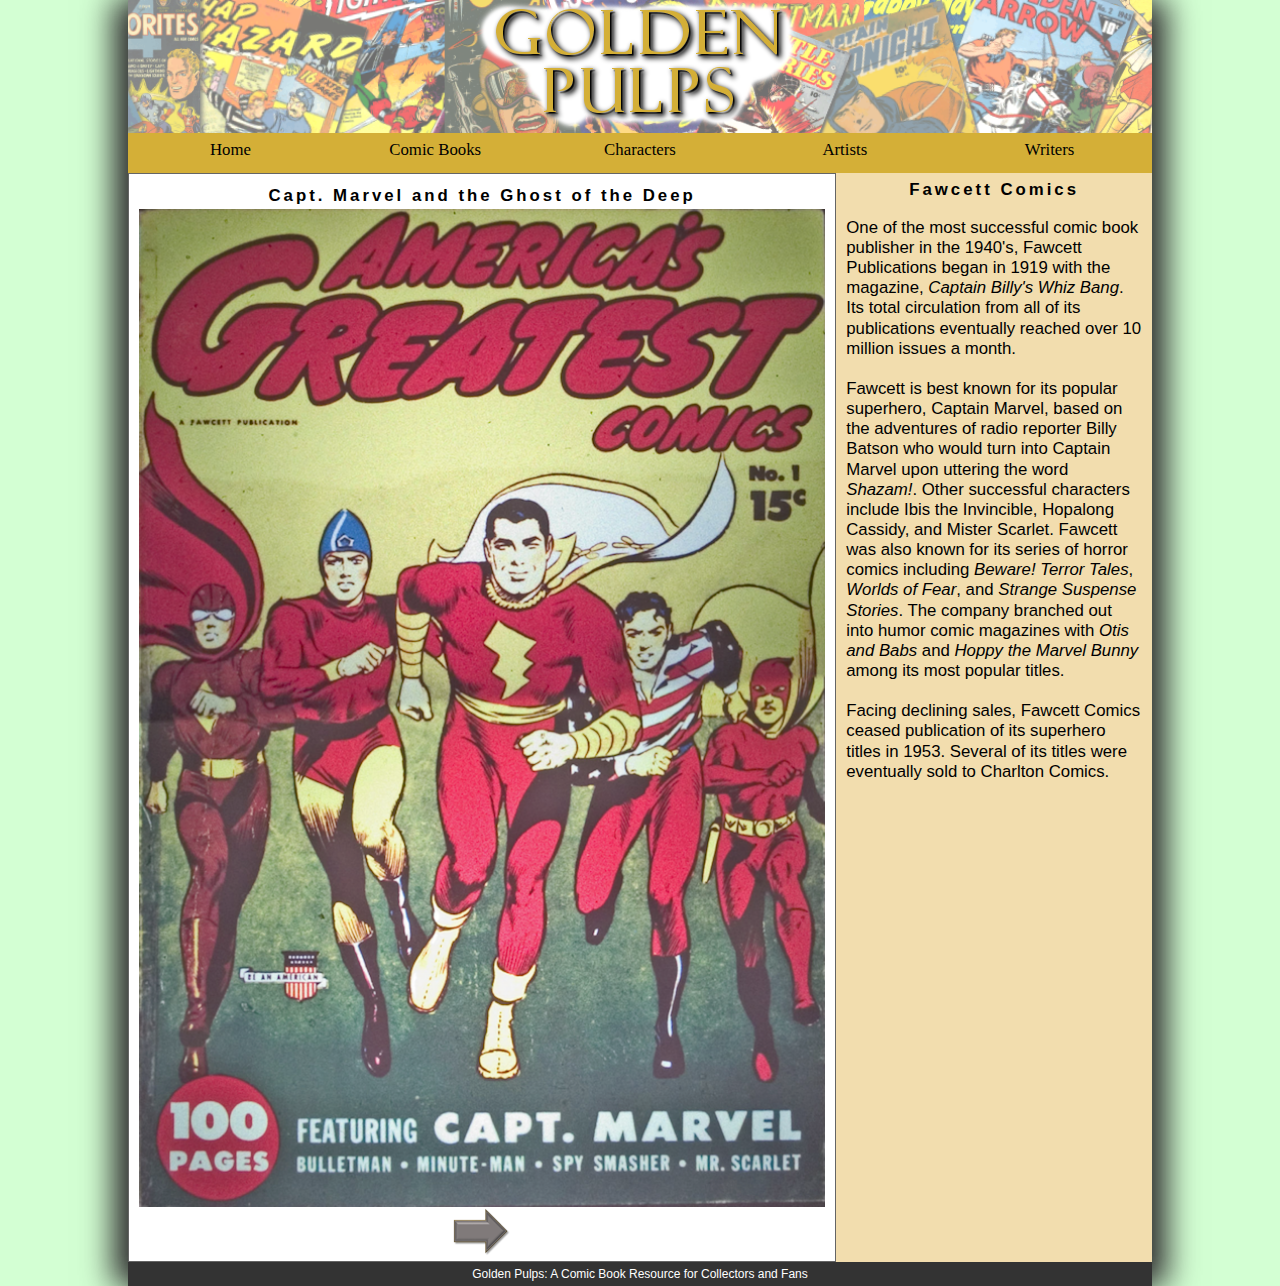
<file: index.html>
<!DOCTYPE html>
<html>
<head>
   <!--
          New Perspectives on HTML5 and CSS3, 7th Edition
          Tutorial 5
          Case Problem 1
          
          Ghost of the Deep Cover Page
          Author: 
          Date:   
      
          Filename: gp_cover.html
         -->
   
   <title>Ghost of the Deep Cover Page</title>
   <meta  charset="utf-8" />
   <meta name="viewport" content="width=device-width, initial-scale=1"/>
   <link href="gp_reset.css" rel="stylesheet"/>
   <link href="gp_layout.css" rel="stylesheet"/>
   <link href="gp_print.css" rel="stylesheet"/>

   

</head>

<body>
   <header>
      <img src="gp_logo.png" alt="Golden Pulp" />
   </header>
   
   <nav class="horizontal">
      <ul>
         <li><a href="#">Home</a></li>
         <li><a href="#">Comic Books</a></li>
         <li><a href="#">Characters</a></li>
         <li><a href="#">Artists</a></li>
         <li><a href="#">Writers</a></li>
      </ul>
   </nav>
   
   <section id="sheet">
      <h1>Capt. Marvel and the Ghost of the Deep</h1>
      <img src="gp_panel01.png" class="panel size1" alt="" />
      <footer>
            <a href="gp_page1.html"><img src="gp_next.png" alt="next" /></a>
      </footer>
   </section>
     
   <article>
      <h1>Fawcett Comics</h1>
      <p>One of the most successful comic book publisher in the 1940's, Fawcett Publications 
         began in 1919 with the magazine, <cite>Captain Billy's Whiz Bang</cite>. Its total
         circulation from all of its publications eventually reached over 10 million issues
         a month.</p>
      <p>Fawcett is best known for its popular superhero, Captain Marvel, based on the
         adventures of radio reporter Billy Batson who would turn into Captain Marvel
         upon uttering the word <em>Shazam!</em>. Other successful characters include
         Ibis the Invincible, Hopalong Cassidy, and Mister Scarlet. Fawcett was also known 
         for its series of horror comics including <cite>Beware! Terror Tales</cite>, 
         <cite>Worlds of Fear</cite>, and <cite>Strange Suspense Stories</cite>. The
         company branched out into humor comic magazines with <cite>Otis and Babs</cite> 
         and <cite>Hoppy the Marvel Bunny</cite> among its most popular titles.</p>
      <p>Facing declining sales, Fawcett Comics ceased publication of its superhero
         titles in 1953. Several of its titles were eventually sold to Charlton
         Comics.</p>
   </article>
   
   <footer>
      Golden Pulps: A Comic Book Resource for Collectors and Fans
   </footer>
</body>
</html>
</file>
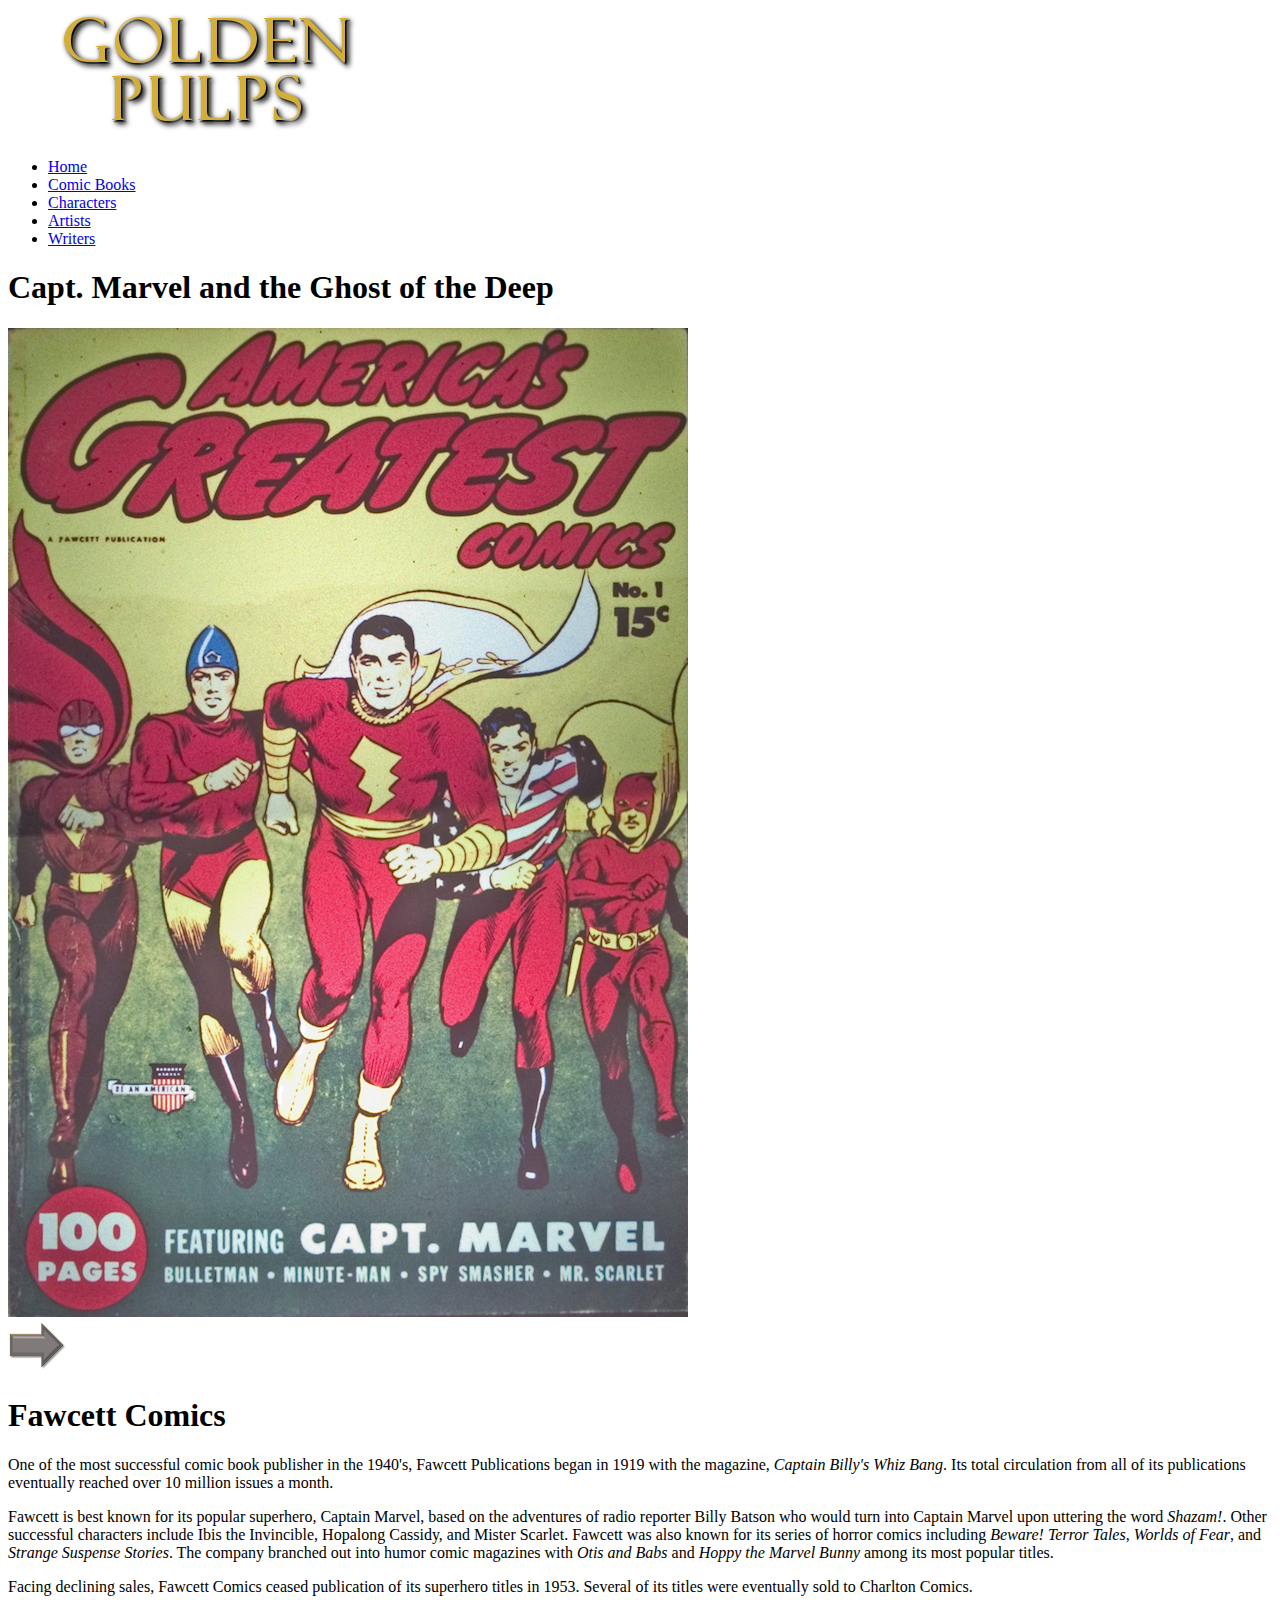
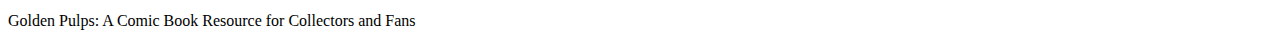
<file: gp_cover_txt.html>
<!DOCTYPE html>
<html>
<head>
   <!--
          New Perspectives on HTML5 and CSS3, 7th Edition
          Tutorial 5
          Case Problem 1
          
          Ghost of the Deep Cover Page
          Author: 
          Date:   
      
          Filename: gp_cover.html
         -->
   
   <title>Ghost of the Deep Cover Page</title>
   <meta charset="utf-8" />

</head>

<body>
   <header>
      <img src="gp_logo.png" alt="Golden Pulp" />
   </header>
   
   <nav class="horizontal">
      <ul>
         <li><a href="#">Home</a></li>
         <li><a href="#">Comic Books</a></li>
         <li><a href="#">Characters</a></li>
         <li><a href="#">Artists</a></li>
         <li><a href="#">Writers</a></li>
      </ul>
   </nav>
   
   <section id="sheet">
      <h1>Capt. Marvel and the Ghost of the Deep</h1>
      <img src="gp_panel01.png" class="panel size1" alt="" />
      <footer>
            <a href="gp_page1.html"><img src="gp_next.png" alt="next" /></a>
      </footer>
   </section>
     
   <article>
      <h1>Fawcett Comics</h1>
      <p>One of the most successful comic book publisher in the 1940's, Fawcett Publications 
         began in 1919 with the magazine, <cite>Captain Billy's Whiz Bang</cite>. Its total
         circulation from all of its publications eventually reached over 10 million issues
         a month.</p>
      <p>Fawcett is best known for its popular superhero, Captain Marvel, based on the
         adventures of radio reporter Billy Batson who would turn into Captain Marvel
         upon uttering the word <em>Shazam!</em>. Other successful characters include
         Ibis the Invincible, Hopalong Cassidy, and Mister Scarlet. Fawcett was also known 
         for its series of horror comics including <cite>Beware! Terror Tales</cite>, 
         <cite>Worlds of Fear</cite>, and <cite>Strange Suspense Stories</cite>. The
         company branched out into humor comic magazines with <cite>Otis and Babs</cite> 
         and <cite>Hoppy the Marvel Bunny</cite> among its most popular titles.</p>
      <p>Facing declining sales, Fawcett Comics ceased publication of its superhero
         titles in 1953. Several of its titles were eventually sold to Charlton
         Comics.</p>
   </article>
   
   <footer>
      Golden Pulps: A Comic Book Resource for Collectors and Fans
   </footer>
</body>
</html>
</file>
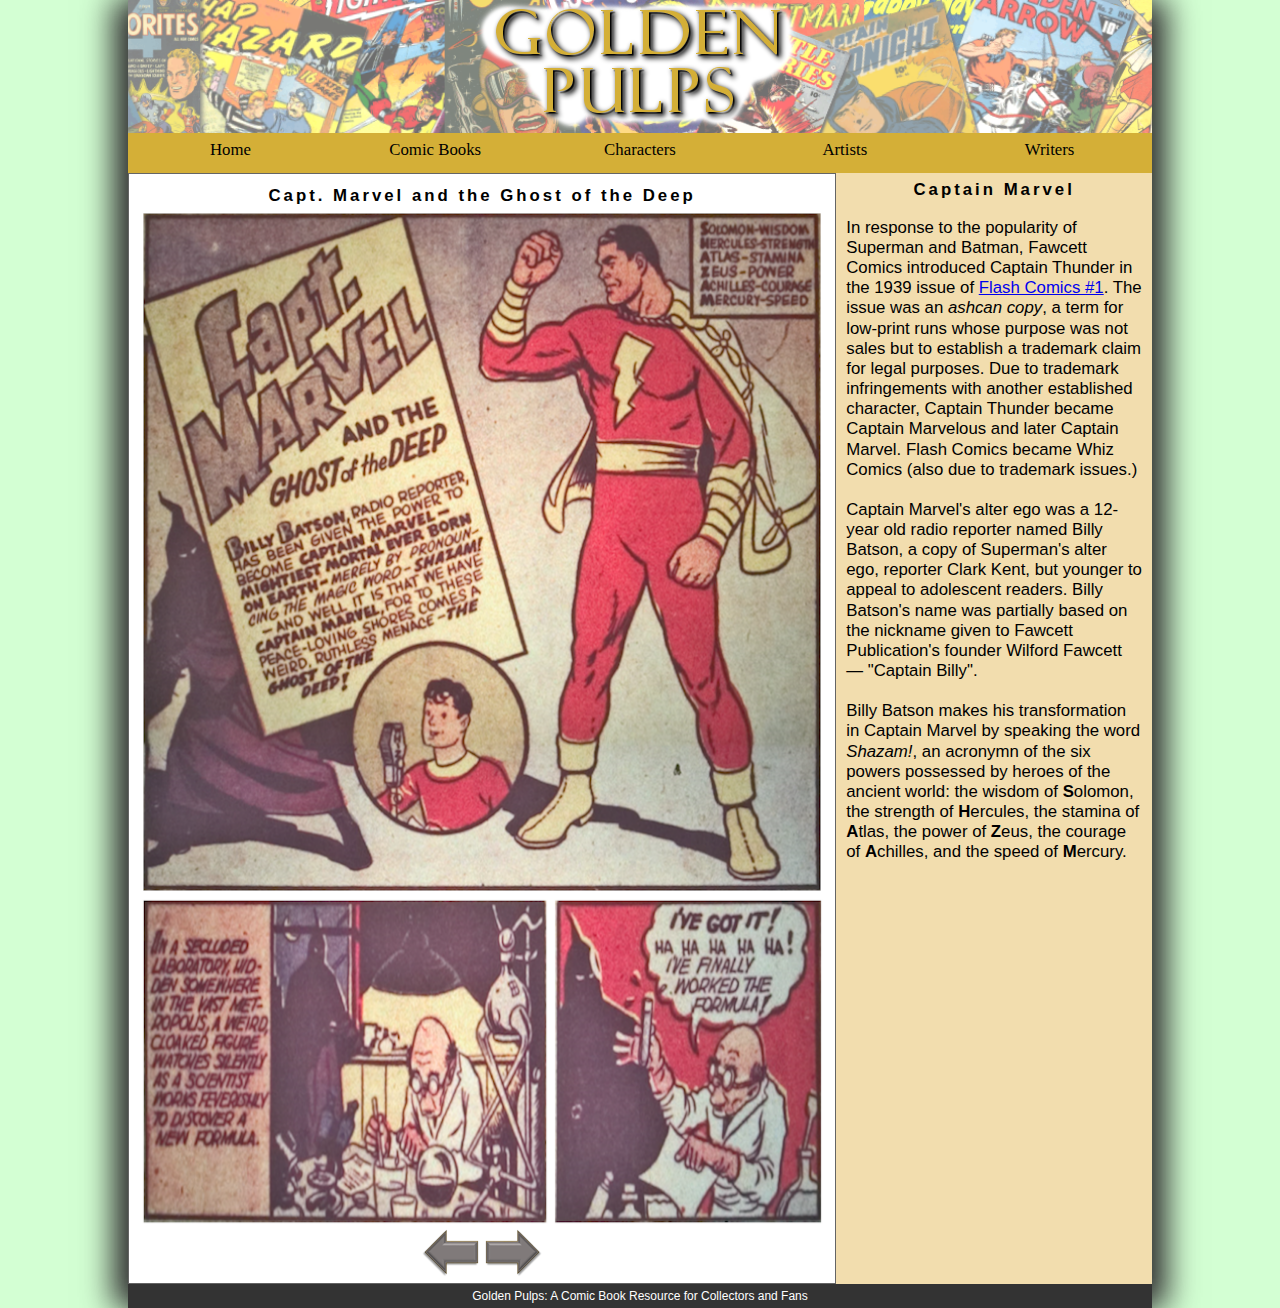
<file: gp_page1.html>
<!DOCTYPE html>
<html>
<head>
   <!--
          New Perspectives on HTML5 and CSS3, 7th Edition
          Tutorial 5
          Case Problem 1
          
          Ghost of the Deep Page 1
          Author: 
          Date:   
      
          Filename: gp_page1.html
         -->
   
   <title>Ghost of the Deep Page 1</title>
   <meta charset="utf-8" />
   <meta name="viewport" content="width=device-width, initial-scale=1"/>
   <link href="gp_reset.css" rel="stylesheet"/>
   <link href="gp_layout.css" rel="stylesheet"/>
   <link href="gp_print.css" rel="stylesheet"/>


</head>

<body>
   <header>
      <img src="gp_logo.png" alt="Golden Pulp" />
   </header>
   
   <nav class="horizontal">
      <ul>
         <li><a href="#">Home</a></li>
         <li><a href="#">Comic Books</a></li>
         <li><a href="#">Characters</a></li>
         <li><a href="#">Artists</a></li>
         <li><a href="#">Writers</a></li>
      </ul>
   </nav>
   
   <section id="sheet">
      <h1>Capt. Marvel and the Ghost of the Deep</h1>
      
      <img src="gp_panel02.png" class="panel size1" alt="" /> 
      <img src="gp_panel03.png" class="panel size2" alt="" /> 
      <img src="gp_panel04.png" class="panel size3" alt="" /> 
      
      <footer>
         <a href="gp_cover.html"><img src="gp_prev.png" alt="prev" /></a>
         <a href="gp_page2.html"><img src="gp_next.png" alt="next" /></a>
      </footer>
      
   </section>
     
   <article>
      <h1>Captain Marvel</h1>
      <p>In response to the popularity of Superman and Batman, Fawcett Comics introduced
         Captain Thunder in the 1939 issue of <a href="#">Flash Comics #1</a>. The issue
         was an <em>ashcan copy</em>, a term for low-print runs whose purpose was not sales
         but to establish a trademark claim for legal purposes. Due to trademark infringements 
         with another established character, Captain Thunder became Captain Marvelous and later
         Captain Marvel. Flash Comics became Whiz Comics (also due to trademark issues.)</p>
      <p>Captain Marvel's alter ego was a 12-year old radio reporter named Billy Batson, a
         copy of Superman's alter ego, reporter Clark Kent, but younger to appeal to adolescent
         readers. Billy Batson's name was partially based on the nickname given to Fawcett Publication's
         founder Wilford Fawcett &mdash; "Captain Billy".</p>
      <p>Billy Batson makes his transformation in Captain Marvel by speaking the word <em>Shazam!</em>,
         an acronymn of the six powers possessed by heroes of the ancient world: the wisdom of
         <strong>S</strong>olomon, the strength of <strong>H</strong>ercules, the stamina of 
         <strong>A</strong>tlas, the power of <strong>Z</strong>eus, the courage of 
         <strong>A</strong>chilles, and the speed of <strong>M</strong>ercury.</p>
   </article>
   
   <footer>
      Golden Pulps: A Comic Book Resource for Collectors and Fans
   </footer>
</body>
</html>
</file>
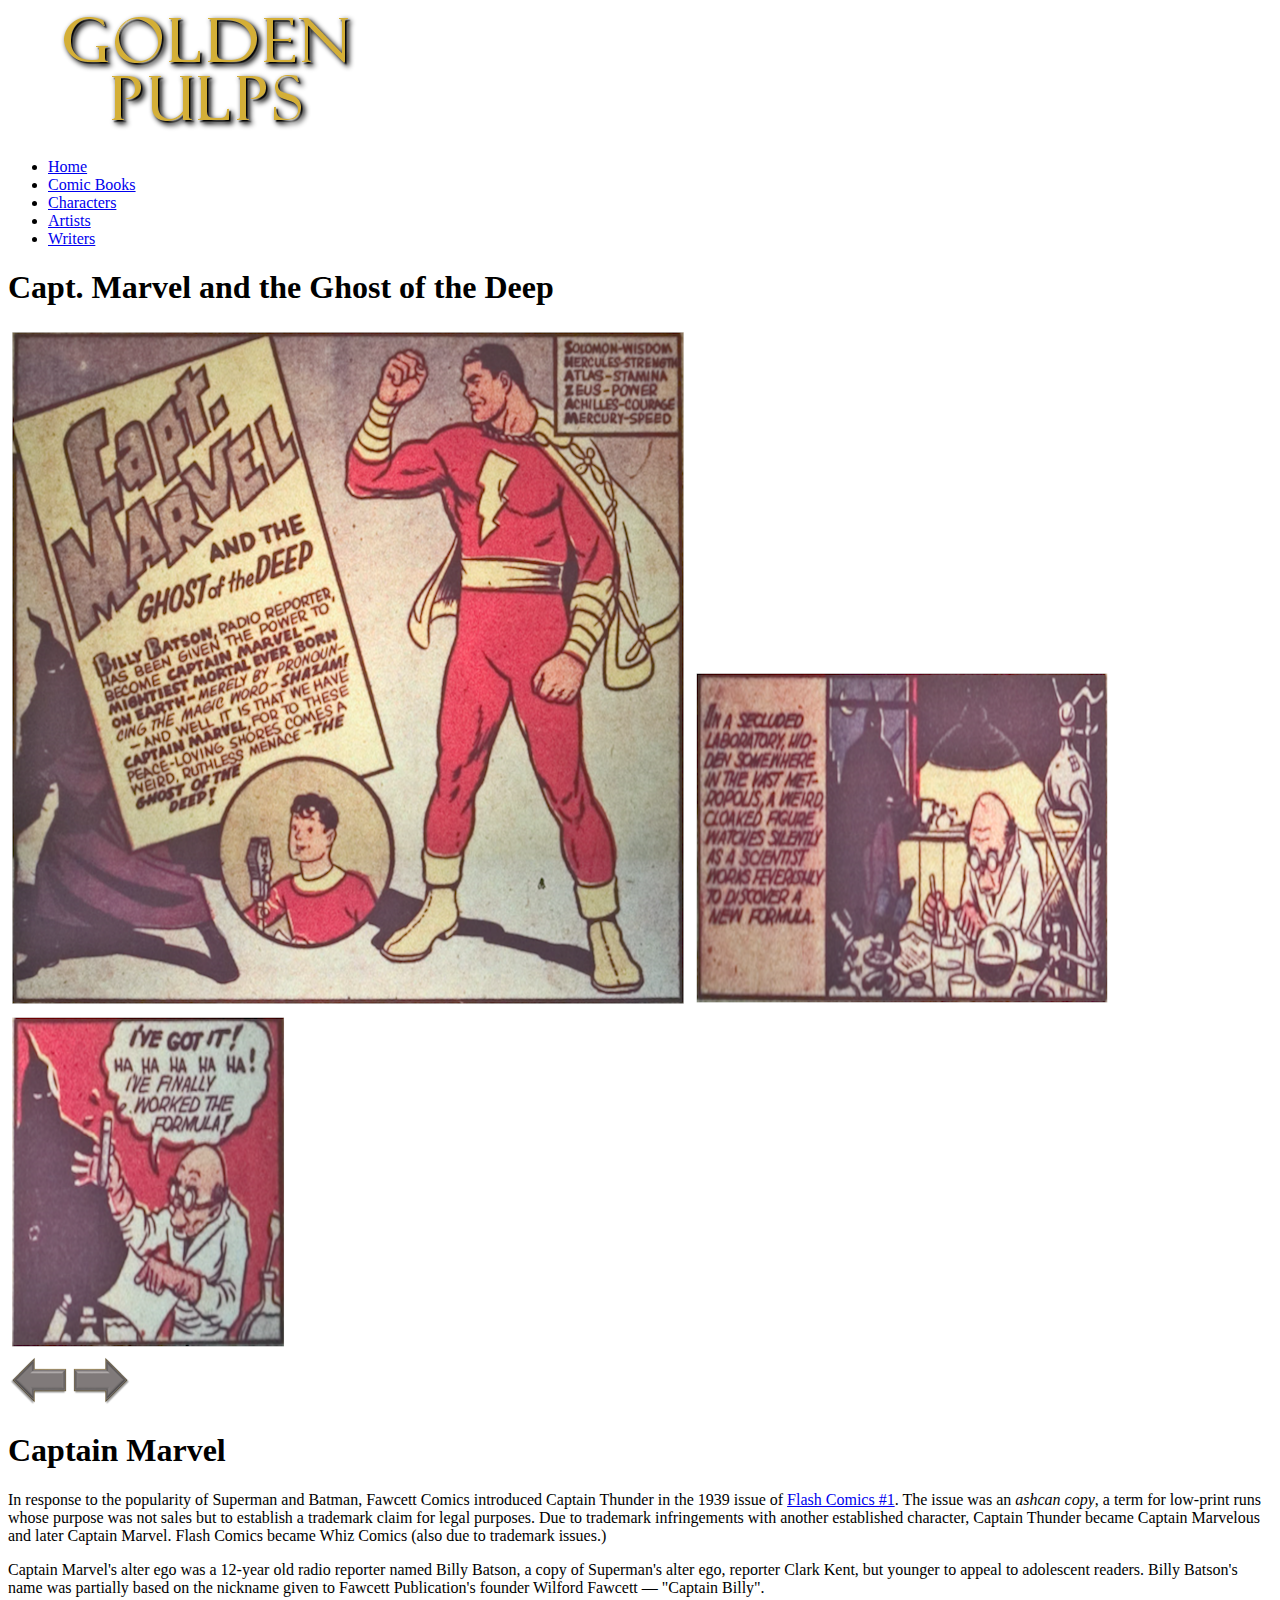
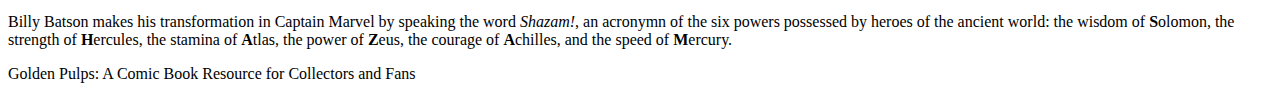
<file: gp_page1_txt.html>
<!DOCTYPE html>
<html>
<head>
   <!--
          New Perspectives on HTML5 and CSS3, 7th Edition
          Tutorial 5
          Case Problem 1
          
          Ghost of the Deep Page 1
          Author: 
          Date:   
      
          Filename: gp_page1.html
         -->
   
   <title>Ghost of the Deep Page 1</title>
   <meta charset="utf-8" />

</head>

<body>
   <header>
      <img src="gp_logo.png" alt="Golden Pulp" />
   </header>
   
   <nav class="horizontal">
      <ul>
         <li><a href="#">Home</a></li>
         <li><a href="#">Comic Books</a></li>
         <li><a href="#">Characters</a></li>
         <li><a href="#">Artists</a></li>
         <li><a href="#">Writers</a></li>
      </ul>
   </nav>
   
   <section id="sheet">
      <h1>Capt. Marvel and the Ghost of the Deep</h1>
      
      <img src="gp_panel02.png" class="panel size1" alt="" /> 
      <img src="gp_panel03.png" class="panel size2" alt="" /> 
      <img src="gp_panel04.png" class="panel size3" alt="" /> 
      
      <footer>
         <a href="gp_cover.html"><img src="gp_prev.png" alt="prev" /></a>
         <a href="gp_page2.html"><img src="gp_next.png" alt="next" /></a>
      </footer>
      
   </section>
     
   <article>
      <h1>Captain Marvel</h1>
      <p>In response to the popularity of Superman and Batman, Fawcett Comics introduced
         Captain Thunder in the 1939 issue of <a href="#">Flash Comics #1</a>. The issue
         was an <em>ashcan copy</em>, a term for low-print runs whose purpose was not sales
         but to establish a trademark claim for legal purposes. Due to trademark infringements 
         with another established character, Captain Thunder became Captain Marvelous and later
         Captain Marvel. Flash Comics became Whiz Comics (also due to trademark issues.)</p>
      <p>Captain Marvel's alter ego was a 12-year old radio reporter named Billy Batson, a
         copy of Superman's alter ego, reporter Clark Kent, but younger to appeal to adolescent
         readers. Billy Batson's name was partially based on the nickname given to Fawcett Publication's
         founder Wilford Fawcett &mdash; "Captain Billy".</p>
      <p>Billy Batson makes his transformation in Captain Marvel by speaking the word <em>Shazam!</em>,
         an acronymn of the six powers possessed by heroes of the ancient world: the wisdom of
         <strong>S</strong>olomon, the strength of <strong>H</strong>ercules, the stamina of 
         <strong>A</strong>tlas, the power of <strong>Z</strong>eus, the courage of 
         <strong>A</strong>chilles, and the speed of <strong>M</strong>ercury.</p>
   </article>
   
   <footer>
      Golden Pulps: A Comic Book Resource for Collectors and Fans
   </footer>
</body>
</html>
</file>
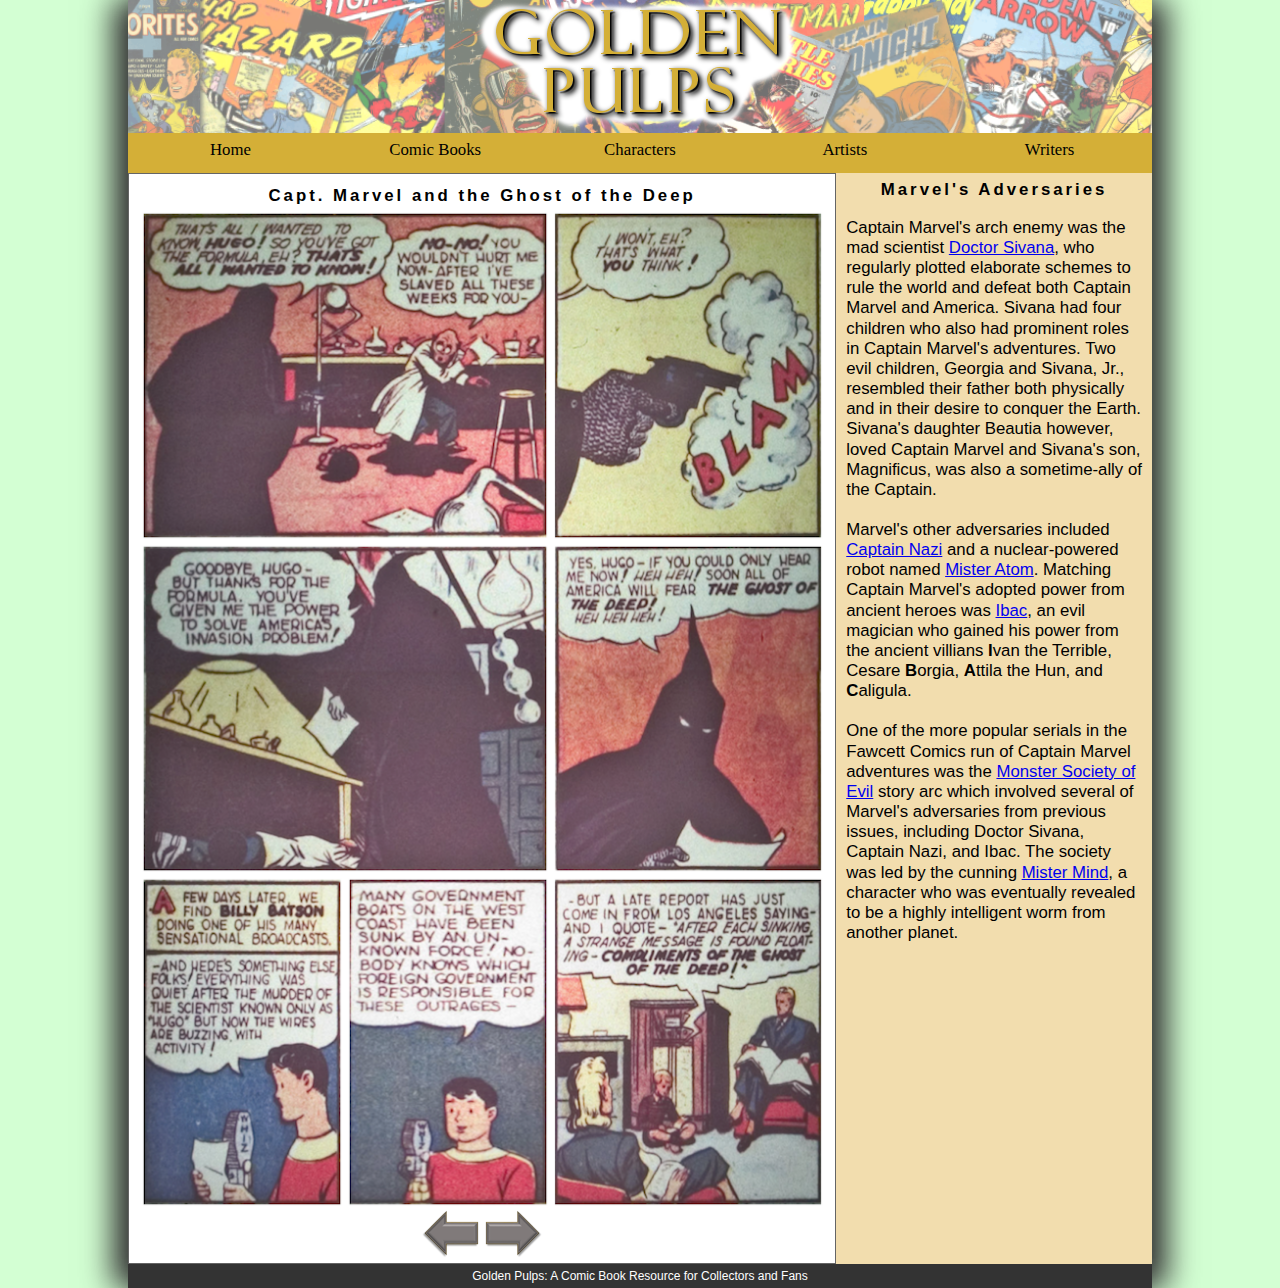
<file: gp_page2.html>
<!DOCTYPE html>
<html>
<head>
   <!--
          New Perspectives on HTML5 and CSS3, 7th Edition
          Tutorial 5
          Case Problem 1
          
          Ghost of the Deep Page 2
          Author: 
          Date:   
      
          Filename: gp_page2.html
         -->
   
   <title>Ghost of the Deep Page 2</title>
   <meta charset="utf-8" />
   <meta name="viewport" content="width=device-width, initial-scale=1"/>
   <link href="gp_reset.css" rel="stylesheet"/>
   <link href="gp_layout.css" rel="stylesheet"/>
   <link href="gp_print.css" rel="stylesheet"/>


</head>

<body>
   <header>
      <img src="gp_logo.png" alt="Golden Pulp" />
   </header>
   
   <nav class="horizontal">
      <ul>
         <li><a href="#">Home</a></li>
         <li><a href="#">Comic Books</a></li>
         <li><a href="#">Characters</a></li>
         <li><a href="#">Artists</a></li>
         <li><a href="#">Writers</a></li>
      </ul>
   </nav>
   
   <section id="sheet">
      <h1>Capt. Marvel and the Ghost of the Deep</h1>
      
      <img src="gp_panel05.png" class="panel size2" alt="" /> 
      <img src="gp_panel06.png" class="panel size3" alt="" /> 
      <img src="gp_panel07.png" class="panel size2" alt="" /> 
      <img src="gp_panel08.png" class="panel size3" alt="" /> 
      <img src="gp_panel09.png" class="panel size4" alt="" /> 
      <img src="gp_panel10.png" class="panel size4" alt="" /> 
      <img src="gp_panel11.png" class="panel size3" alt="" /> 

      
      <footer>
         <a href="gp_page1.html"><img src="gp_prev.png" alt="prev" /></a>
         <a href="gp_page3.html"><img src="gp_next.png" alt="next" /></a>                 
      </footer>
   </section>
   
   <article>
      <h1>Marvel's Adversaries</h1>
      <p>Captain Marvel's arch enemy was the mad scientist <a href="#">Doctor Sivana</a>,
         who regularly plotted elaborate schemes to rule the world and defeat both
         Captain Marvel and America.
         Sivana had four children who also had prominent roles in Captain Marvel's adventures.
         Two evil children, Georgia and Sivana, Jr., resembled their father both physically
         and in their desire to conquer the Earth. Sivana's daughter Beautia however, loved
         Captain Marvel and Sivana's son, Magnificus, was also a sometime-ally of the
         Captain.</p>
      <p>Marvel's other adversaries included <a href="#">Captain Nazi</a> and a nuclear-powered
         robot named <a href="#">Mister Atom</a>. Matching Captain Marvel's adopted power from
         ancient heroes was <a href="#">Ibac</a>, an evil magician who gained his power from
         the ancient villians <strong>I</strong>van the Terrible, Cesare <strong>B</strong>orgia,
         <strong>A</strong>ttila the Hun, and <strong>C</strong>aligula.</p>
      <p>One of the more popular serials in the Fawcett Comics run of Captain Marvel adventures
         was the <a href="#">Monster Society of Evil</a> story arc which involved several
         of Marvel's adversaries from previous issues, including Doctor Sivana, Captain Nazi,
         and Ibac. The society was led by the cunning <a href="#">Mister Mind</a>, a character who was
         eventually revealed to be a highly intelligent worm from another planet.</p>
   </article>
   
   <footer>
      Golden Pulps: A Comic Book Resource for Collectors and Fans
   </footer>
</body>
</html>
</file>
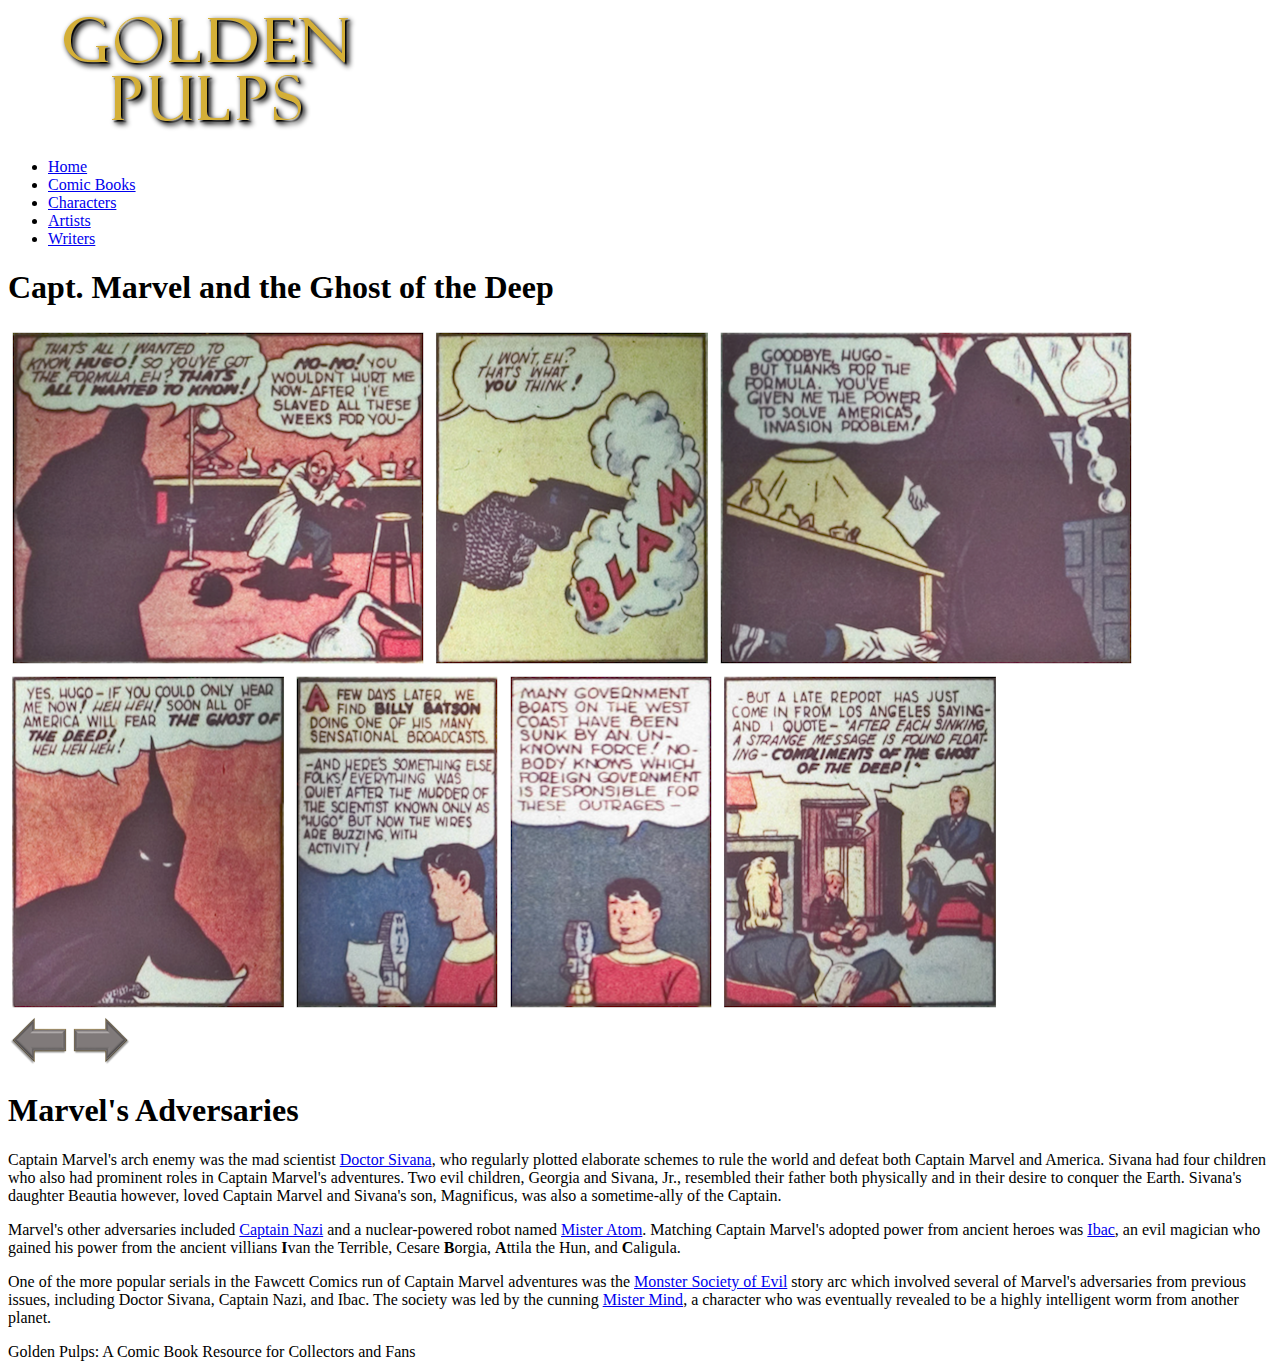
<file: gp_page2_txt.html>
<!DOCTYPE html>
<html>
<head>
   <!--
          New Perspectives on HTML5 and CSS3, 7th Edition
          Tutorial 5
          Case Problem 1
          
          Ghost of the Deep Page 2
          Author: 
          Date:   
      
          Filename: gp_page2.html
         -->
   
   <title>Ghost of the Deep Page 2</title>
   <meta charset="utf-8" />

</head>

<body>
   <header>
      <img src="gp_logo.png" alt="Golden Pulp" />
   </header>
   
   <nav class="horizontal">
      <ul>
         <li><a href="#">Home</a></li>
         <li><a href="#">Comic Books</a></li>
         <li><a href="#">Characters</a></li>
         <li><a href="#">Artists</a></li>
         <li><a href="#">Writers</a></li>
      </ul>
   </nav>
   
   <section id="sheet">
      <h1>Capt. Marvel and the Ghost of the Deep</h1>
      
      <img src="gp_panel05.png" class="panel size2" alt="" /> 
      <img src="gp_panel06.png" class="panel size3" alt="" /> 
      <img src="gp_panel07.png" class="panel size2" alt="" /> 
      <img src="gp_panel08.png" class="panel size3" alt="" /> 
      <img src="gp_panel09.png" class="panel size4" alt="" /> 
      <img src="gp_panel10.png" class="panel size4" alt="" /> 
      <img src="gp_panel11.png" class="panel size3" alt="" /> 

      
      <footer>
         <a href="gp_page1.html"><img src="gp_prev.png" alt="prev" /></a>
         <a href="gp_page3.html"><img src="gp_next.png" alt="next" /></a>                 
      </footer>
   </section>
   
   <article>
      <h1>Marvel's Adversaries</h1>
      <p>Captain Marvel's arch enemy was the mad scientist <a href="#">Doctor Sivana</a>,
         who regularly plotted elaborate schemes to rule the world and defeat both
         Captain Marvel and America.
         Sivana had four children who also had prominent roles in Captain Marvel's adventures.
         Two evil children, Georgia and Sivana, Jr., resembled their father both physically
         and in their desire to conquer the Earth. Sivana's daughter Beautia however, loved
         Captain Marvel and Sivana's son, Magnificus, was also a sometime-ally of the
         Captain.</p>
      <p>Marvel's other adversaries included <a href="#">Captain Nazi</a> and a nuclear-powered
         robot named <a href="#">Mister Atom</a>. Matching Captain Marvel's adopted power from
         ancient heroes was <a href="#">Ibac</a>, an evil magician who gained his power from
         the ancient villians <strong>I</strong>van the Terrible, Cesare <strong>B</strong>orgia,
         <strong>A</strong>ttila the Hun, and <strong>C</strong>aligula.</p>
      <p>One of the more popular serials in the Fawcett Comics run of Captain Marvel adventures
         was the <a href="#">Monster Society of Evil</a> story arc which involved several
         of Marvel's adversaries from previous issues, including Doctor Sivana, Captain Nazi,
         and Ibac. The society was led by the cunning <a href="#">Mister Mind</a>, a character who was
         eventually revealed to be a highly intelligent worm from another planet.</p>
   </article>
   
   <footer>
      Golden Pulps: A Comic Book Resource for Collectors and Fans
   </footer>
</body>
</html>
</file>
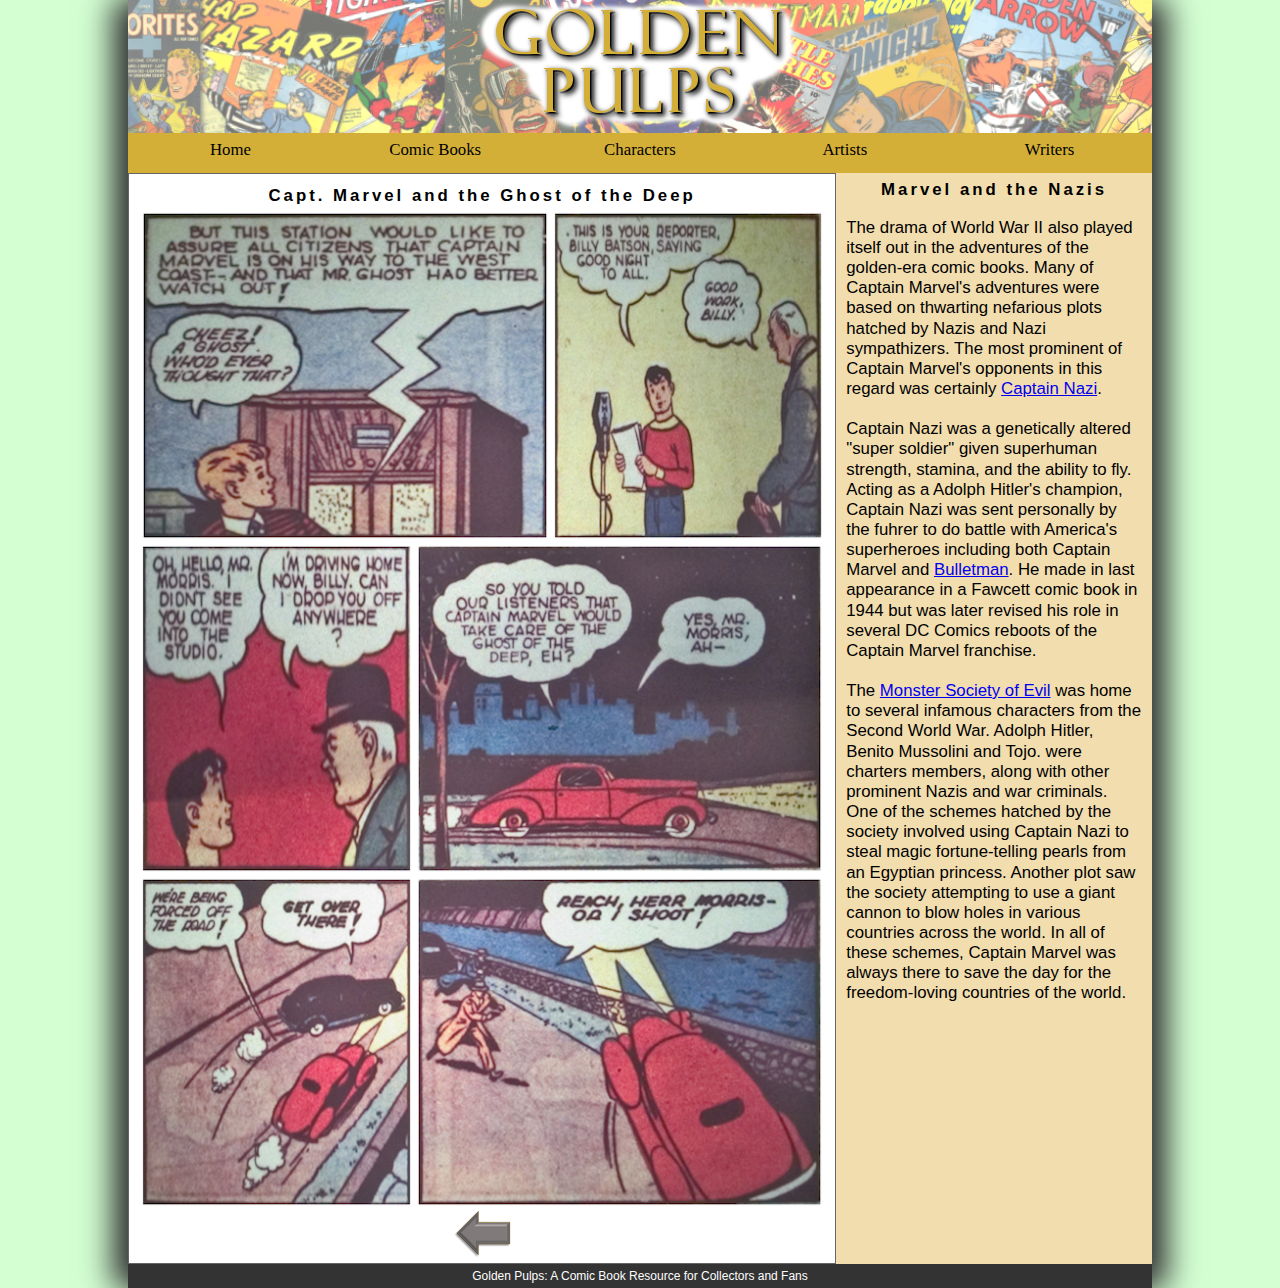
<file: gp_page3.html>
<!DOCTYPE html>
<html>
<head>
   <!--
          New Perspectives on HTML5 and CSS3, 7th Edition
          Tutorial 5
          Case Problem 1
          
          Ghost of the Deep Page 3
          Author: 
          Date:   
      
          Filename: gp_page3.html
         -->
   
   <title>Ghost of the Deep Page 3</title>
   <meta charset="utf-8" />
   <meta name="viewport" content="width=device-width, initial-scale=1"/>
   <link href="gp_reset.css" rel="stylesheet"/>
   <link href="gp_layout.css" rel="stylesheet"/>
   <link href="gp_print.css" rel="stylesheet"/>


</head>

<body>
   <header>
      <img src="gp_logo.png" alt="Golden Pulp" />
   </header>
   
   <nav class="horizontal">
      <ul>
         <li><a href="#">Home</a></li>
         <li><a href="#">Comic Books</a></li>
         <li><a href="#">Characters</a></li>
         <li><a href="#">Artists</a></li>
         <li><a href="#">Writers</a></li>
      </ul>
   </nav>
   
   <section id="sheet">
      <h1>Capt. Marvel and the Ghost of the Deep</h1>
      
      <img src="gp_panel12.png" class="panel size2" alt="" /> 
      <img src="gp_panel13.png" class="panel size3" alt="" /> 
      <img src="gp_panel14.png" class="panel size3" alt="" /> 
      <img src="gp_panel15.png" class="panel size2" alt="" />
      <img src="gp_panel16.png" class="panel size3" alt="" /> 
      <img src="gp_panel17.png" class="panel size2" alt="" /> 
      
      <footer>
         <a href="gp_page2.html"><img src="gp_prev.png" alt="prev" /></a>                 
      </footer>
   </section>
   
   <article>
      <h1>Marvel and the Nazis</h1>
      <p>The drama of World War II also played itself out in the adventures of the golden-era
         comic books. Many of Captain Marvel's adventures were based on thwarting nefarious
         plots hatched by Nazis and Nazi sympathizers. The most prominent of Captain 
         Marvel's opponents in this regard was certainly <a href="#">Captain Nazi</a>.</p>
      <p>Captain Nazi was a genetically altered "super soldier" given superhuman strength,
         stamina, and the ability to fly. Acting as a Adolph Hitler's champion, Captain
         Nazi was sent personally by the fuhrer to do battle with America's superheroes
         including both Captain Marvel and <a href="#">Bulletman</a>. He made in last
         appearance in a Fawcett comic book in 1944 but was later revised his role in
         several DC Comics reboots of the Captain Marvel franchise.</p>
      <p>The <a href="#">Monster Society of Evil</a> was home to several infamous characters
         from the Second World War. Adolph Hitler, Benito Mussolini and Tojo.
         were charters members, along with other prominent Nazis and war criminals. 
         One of the schemes hatched by the society involved using
         Captain Nazi to steal magic fortune-telling pearls from an Egyptian princess.
         Another plot saw the society attempting to use a giant cannon to blow holes in
         various countries across the world. In all of these schemes, Captain Marvel was
         always there to save the day for the freedom-loving countries of the world.</p>
   </article>
   
   <footer>
      Golden Pulps: A Comic Book Resource for Collectors and Fans
   </footer>
</body>
</html>
</file>
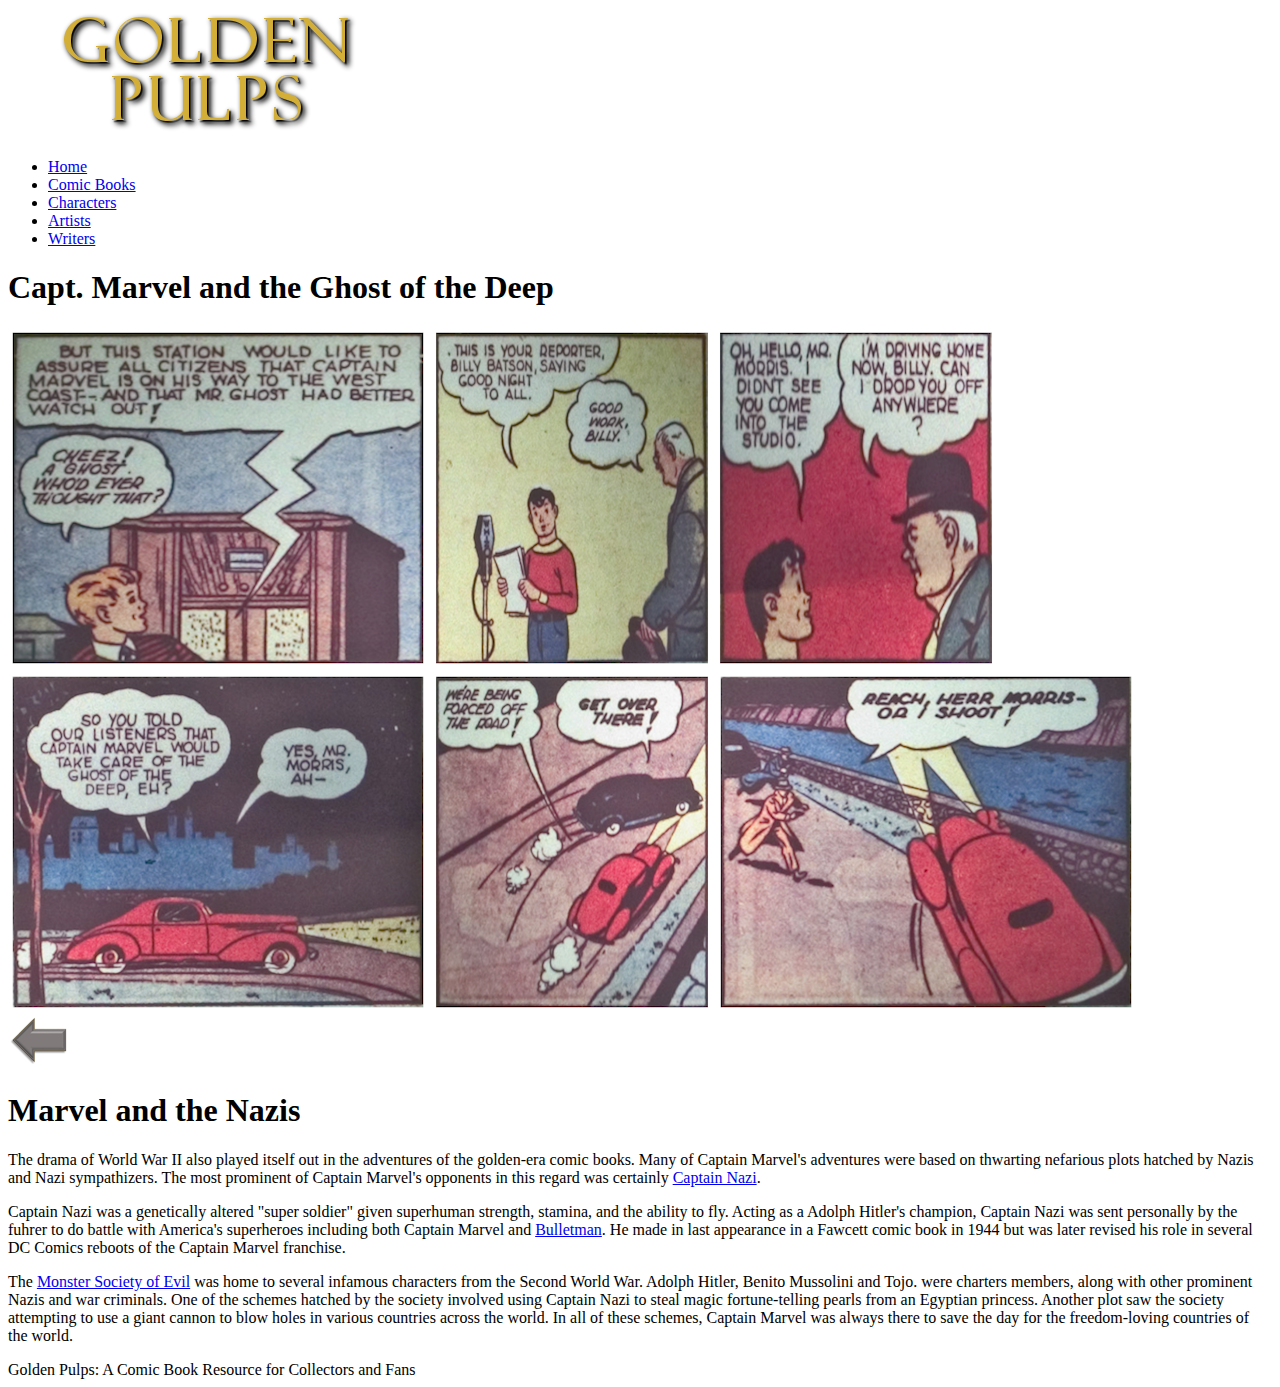
<file: gp_page3_txt.html>
<!DOCTYPE html>
<html>
<head>
   <!--
          New Perspectives on HTML5 and CSS3, 7th Edition
          Tutorial 5
          Case Problem 1
          
          Ghost of the Deep Page 3
          Author: 
          Date:   
      
          Filename: gp_page3.html
         -->
   
   <title>Ghost of the Deep Page 3</title>
   <meta charset="utf-8" />

</head>

<body>
   <header>
      <img src="gp_logo.png" alt="Golden Pulp" />
   </header>
   
   <nav class="horizontal">
      <ul>
         <li><a href="#">Home</a></li>
         <li><a href="#">Comic Books</a></li>
         <li><a href="#">Characters</a></li>
         <li><a href="#">Artists</a></li>
         <li><a href="#">Writers</a></li>
      </ul>
   </nav>
   
   <section id="sheet">
      <h1>Capt. Marvel and the Ghost of the Deep</h1>
      
      <img src="gp_panel12.png" class="panel size2" alt="" /> 
      <img src="gp_panel13.png" class="panel size3" alt="" /> 
      <img src="gp_panel14.png" class="panel size3" alt="" /> 
      <img src="gp_panel15.png" class="panel size2" alt="" />
      <img src="gp_panel16.png" class="panel size3" alt="" /> 
      <img src="gp_panel17.png" class="panel size2" alt="" /> 
      
      <footer>
         <a href="gp_page2.html"><img src="gp_prev.png" alt="prev" /></a>                 
      </footer>
   </section>
   
   <article>
      <h1>Marvel and the Nazis</h1>
      <p>The drama of World War II also played itself out in the adventures of the golden-era
         comic books. Many of Captain Marvel's adventures were based on thwarting nefarious
         plots hatched by Nazis and Nazi sympathizers. The most prominent of Captain 
         Marvel's opponents in this regard was certainly <a href="#">Captain Nazi</a>.</p>
      <p>Captain Nazi was a genetically altered "super soldier" given superhuman strength,
         stamina, and the ability to fly. Acting as a Adolph Hitler's champion, Captain
         Nazi was sent personally by the fuhrer to do battle with America's superheroes
         including both Captain Marvel and <a href="#">Bulletman</a>. He made in last
         appearance in a Fawcett comic book in 1944 but was later revised his role in
         several DC Comics reboots of the Captain Marvel franchise.</p>
      <p>The <a href="#">Monster Society of Evil</a> was home to several infamous characters
         from the Second World War. Adolph Hitler, Benito Mussolini and Tojo.
         were charters members, along with other prominent Nazis and war criminals. 
         One of the schemes hatched by the society involved using
         Captain Nazi to steal magic fortune-telling pearls from an Egyptian princess.
         Another plot saw the society attempting to use a giant cannon to blow holes in
         various countries across the world. In all of these schemes, Captain Marvel was
         always there to save the day for the freedom-loving countries of the world.</p>
   </article>
   
   <footer>
      Golden Pulps: A Comic Book Resource for Collectors and Fans
   </footer>
</body>
</html>
</file>
<file: gp_layout.css>
@charset "utf-8";

/*
   New Perspectives on HTML5 and CSS3, 7th Edition
   Tutorial 5
   Case Problem 1
   
   Author: Prabh  
   Date:       
   
   Filename: gp_layout.css

   This file contains the layout styles and media
   queries used with sample pages from the Golden
   Pulps website.

*/


/* Import Basic Design Styles Used on All Screens */

@import url("gp_designs.css");



/* Flex Layout Styles */
body{
    display: flex;
    flex-flow: row wrap;
}
section#sheet{ 
    flex: 3 1 301px;
}
article{
    flex: 1 3 180px;
}




/* ============================================
	Mobile Devices: 0 - 480 pixels
   ============================================
*/
@media only screen and (max-width:480px){
   .panel.size1{
       width: 100%;
   }
   
   nav.horizontal{
       order: 99;
   }
   body>footer{
       order: 100;
   }
}



/* ===================================================
	Tablet and Desktop Devices: Greater than 480 pixels
   ===================================================
*/
@media only screen and (min-width:481px){
    nav.horizontal ul{
        display: flex;
        flex-flow: row nowrap;
        height: 40px;
    
    }
    header,article,section{
        width: 100%;
    }
    nav.horizontal ul li{
        flex: 1 1 auto;

    }
    img.panel.size1{
        width: 100%;
    }
    img.panel.size2{
        width: 60%;
    }
    img.panel.size3{
        width: 40%;
    }
    img.panel.size4{
        width: 30%;
    }

}
</file>
<file: gp_print.css>
@charset "utf-8";
/*
   New Perspectives on HTML5 and CSS3, 7th Edition
   Tutorial 5
   Case Problem 1
   
   Author:   Prabh
   Date:     
   
   Filename: gp_print.css

   This file contains the printer styles used with the sample
   comic book pages from Golden Pulps.

*/




/* Hidden Objects */
@media print{
nav,footer,article{
 display: none;
}
section#sheet{
    size: 6in;
    margin : 0 auto 0 auto;
}

img.panel.size1{
    width: 5in;
}
img.panel.size2{
    width: 3in;
}
img.panel.size3{
    width: 2in;
}
img.panel.size4{
    width: 1.5in;
}
}






/* Comic Book Sheet Styles */
</file>
